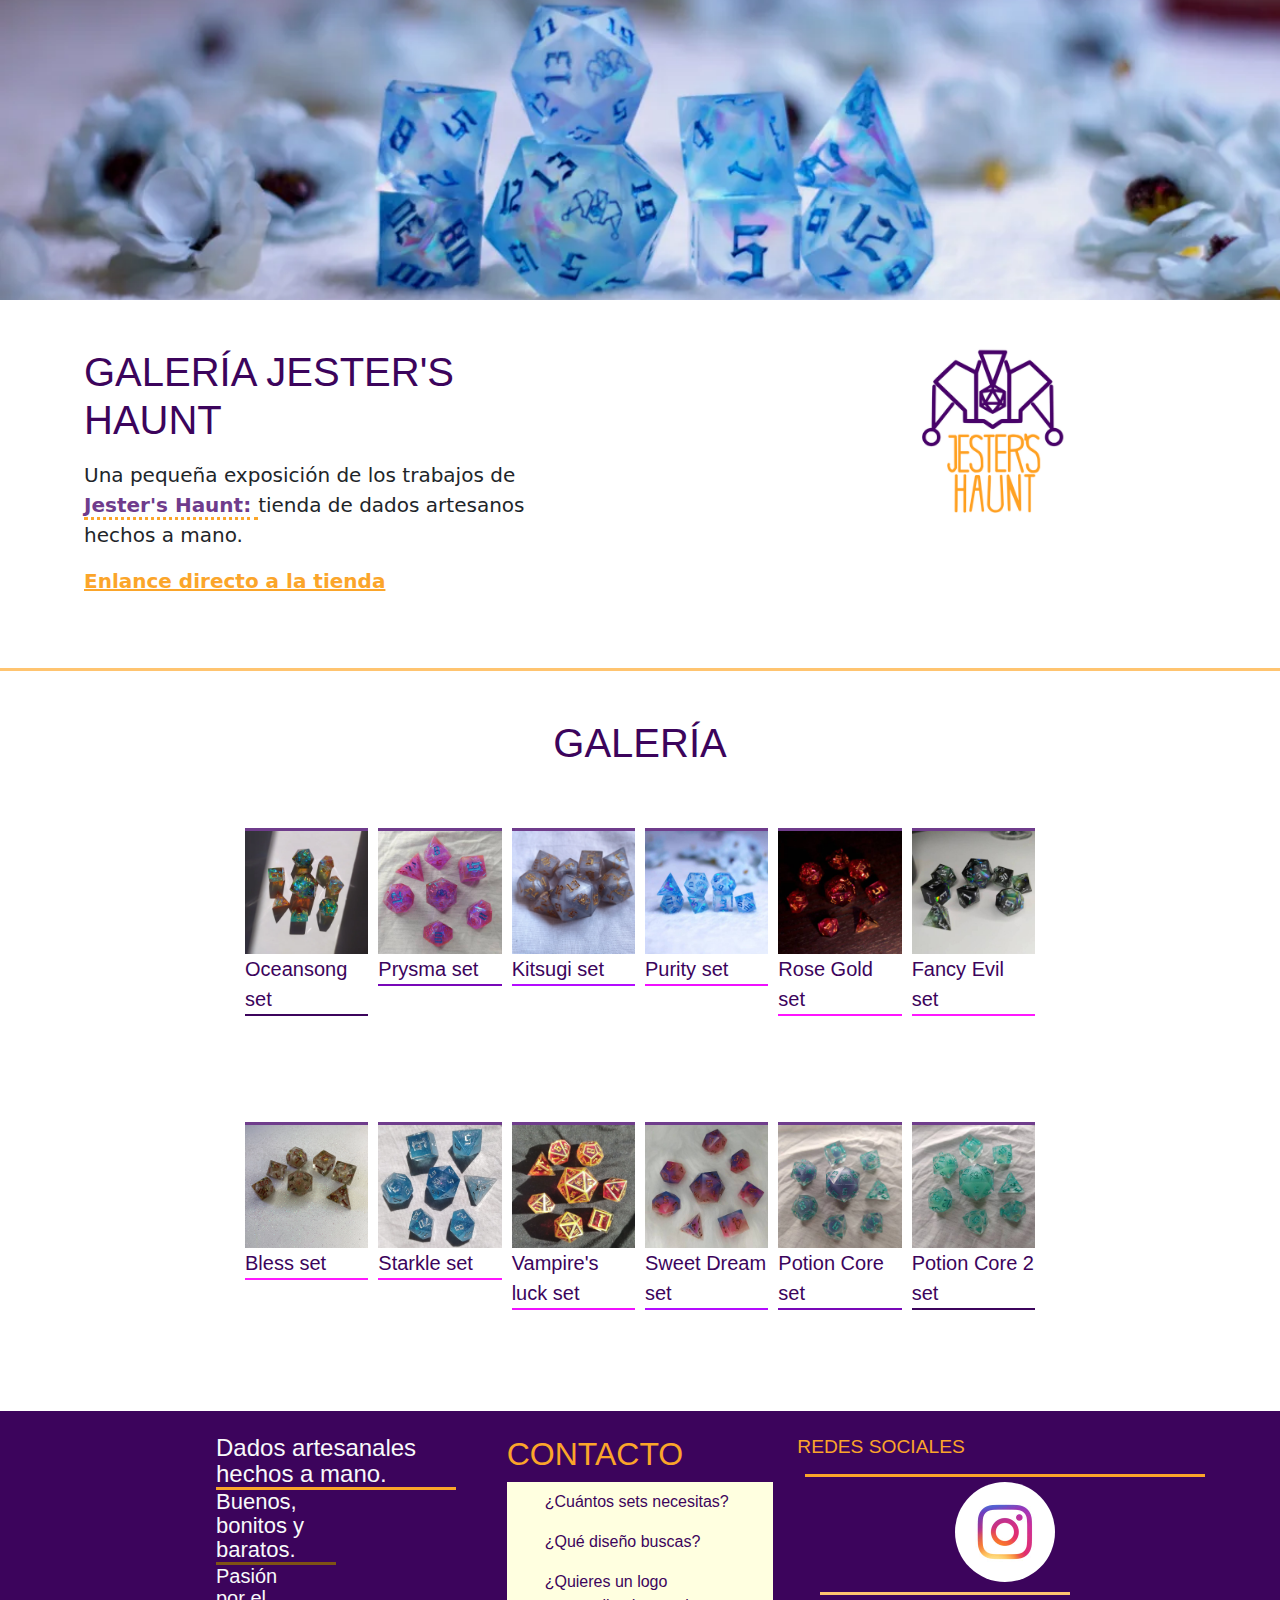
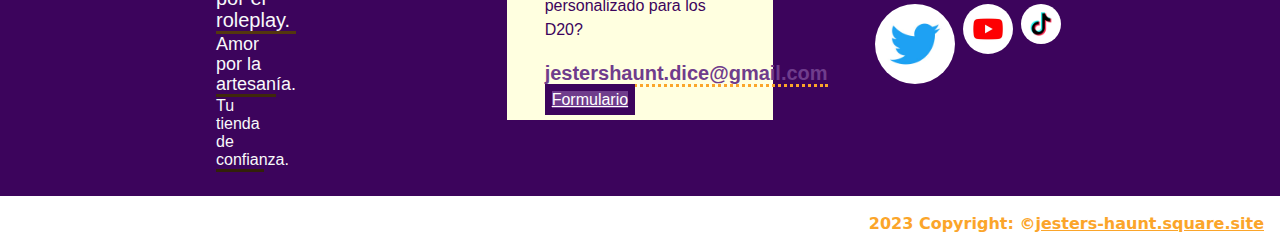
<file: index.html>
<!DOCTYPE html>
<html lang="es">

<head>
  <meta charset="UTF-8">
  <meta http-equiv="X-UA-Compatible" content="IE=edge">
  <meta name="viewport" content="width=device-width, initial-scale=1.0">
  <link rel="icon" type="image/x-icon" href="../images/logo.jpg">
  <!-- Bootstrap CSS -->
  <link href="./css/bootstrap.min.css" rel="stylesheet">
  <!--My Styles-->
  <link rel="stylesheet" href="./css/styles.css">
  <title>Actividad Sass</title>
</head>

<header>
  <img src="./images/dados_header.png" alt="set de dados purity">
  <div class="p-4 p-md-5 mb-4">
    <div class="row">
      <div class="col-md-6 px-5">
        <h1>Galería Jester's Haunt</h1>
        <p class="lead my-3">Una pequeña exposición de los trabajos de <span class="important_text">Jester's Haunt:
          </span>tienda de
          dados artesanos hechos a mano.
        </p>
        <p class="lead mb-0"><a href="https://jesters-haunt.square.site/" class="fw-bold">Enlance
            directo a la tienda</a></p>
      </div>
      <div class="col-md-6 ps-5">
        <img src="./images/logo.jpg" class="header_img img-fluid float-end pe-5" alt="logo de Jester's Haunt">
      </div>
    </div>
  </div>
</header>

<body>

  <div class="contenedor">
    <h1 class="text-center mt-5">Galería</h1>
  </div>
  <!--1º gallery-->
  <div class="container p-5 d-flex justify-content-center lead">
    <div class="gallery">
      <a href="#">
        <img src="./images/dados_01.jpg" class="gallery_img" alt="Set Oceansong">
      </a>
      <div class="desc-1">Oceansong set</div>
    </div>

    <div class="gallery">
      <a href="#">
        <img src="./images/dados_02.jpg" class="gallery_img" alt="Set Prysma">
      </a>
      <div class="desc-2">Prysma set</div>
    </div>

    <div class="gallery">
      <a href="#">
        <img src="./images/dados_03.jpg" class="gallery_img" alt="Set Kitsugi">
      </a>
      <div class="desc-3">Kitsugi set</div>
    </div>

    <div class="gallery">
      <a href="">
        <img src="./images/dados_04.jpg" class="gallery_img" alt="Set Purity">
      </a>
      <div class="desc-4">Purity set</div>
    </div>
    <div class="gallery">
      <a href="#">
        <img src="./images/dados_05.jpg" class="gallery_img" alt="Set Rose Gold">
      </a>
      <div class="desc-5">Rose Gold set</div>
    </div>
    <div class="gallery">
      <a href="#">
        <img src="./images/dados_06.jpg" class="gallery_img" alt="Set Fanci Evil">
      </a>
      <div class="desc-6">Fancy Evil set</div>
    </div>
  </div>



  <!--2º gallery-->
  <div class="container p-5 mb-5 d-flex justify-content-center lead">
    <div class="gallery">
      <a href="#">
        <img src="./images/dados_07.jpg" class="gallery_img" alt="Set Bless">
      </a>
      <div class="desc-6">Bless set</div>
    </div>

    <div class="gallery">
      <a href="#">
        <img src="./images/dados_08.jpg" class="gallery_img" alt="Set Starkle">
      </a>
      <div class="desc-5">Starkle set</div>
    </div>

    <div class="gallery">
      <a href="#">
        <img src="./images/dados_09.jpg" class="gallery_img" alt="Set Vampure's Luck">
      </a>
      <div class="desc-4">Vampire's luck set</div>
    </div>

    <div class="gallery">
      <a href="">
        <img src="./images/dados_10.jpg" class="gallery_img" alt="Set Sweet Dream">
      </a>
      <div class="desc-3">Sweet Dream set</div>
    </div>
    <div class="gallery">
      <a href="#">
        <img src="./images/dados_11.jpg" class="gallery_img" alt="Set Potion Core">
      </a>
      <div class="desc-2">Potion Core set</div>
    </div>
    <div class="gallery">
      <a href="#">
        <img src="./images/dados_12.jpg" class="gallery_img" alt="Set Potion Core 2">
      </a>
      <div class="desc-1">Potion Core 2 set</div>
    </div>
  </div>


  <footer>
    <!-- Grid container -->
    <div class="container p-4">
      <!--Grid row-->
      <div class="row">
        <!--Grid column-->
        <div class="col-lg-4 col-md-12 mb-4 mb-md-0 text-light">
          <div class="lanes-1 font-size-24">Dados artesanales hechos a mano.</div>
          <div class="lanes-2 font-size-22">Buenos, bonitos y baratos.</div>
          <div class="lanes-3 font-size-20">Pasión por el roleplay.</div>
          <div class="lanes-4 font-size-18">Amor por la artesanía.</div>
          <div class="lanes-5 font-size-16">Tu tienda de confianza.</div>
        </div>
        <!--Grid column-->

        <!--Grid column-->
        <div class="col-lg-4 col-md-6 mb-4 mb-md-0">
          <h2>Contacto</h2>

          <nav>
            <ul class="data">
              <li class="p-2">
                ¿Cuántos sets necesitas?
              </li>
              <li class="p-2">
                ¿Qué diseño buscas?
              </li>
              <li class="p-2">
                ¿Quieres un logo personalizado para los D20?
              </li>
              <li class="p-2">
                <span class="important_text">jestershaunt.dice@gmail.com</span>
                <a class="button btn-primary" href="https://jesters-haunt.square.site/contactanos"
                  role="button">Formulario</a>
              </li>
            </ul>
          </nav>
        </div>
        <!--Grid column-->

        <!--Grid column-->
        <div class="col-lg-4 col-md-6 mb-4 mb-md-0">
          <h3>Redes Sociales</h3>

          <div class="p-2">
            <div class="box_double">
              <a href="#">
                <img src="./images/rrss_01.jpg" class="icon" alt="logo de Jester's Haunt">
              </a>
              <div class="box_half">
                <a href="#">
                  <img src="./images/rrss_02.jpg" class="icon-40px float-end m-1 rounded-circle"
                    alt="logo de Jester's Haunt">
                </a>
                <a href="#">
                  <img src="./images/rrss_03.jpg" class="icon-50px float-end m-1 rounded-circle"
                    alt="logo de Jester's Haunt">
                </a>
                <a href="#">
                  <img src="./images/rrss_04.jpg" class="icon-80px float-end m-1 rounded-circle"
                    alt="logo de Jester's Haunt">
                </a>
              </div>
            </div>
          </div>
        </div>
        <!--Grid column-->
      </div>
      <!--Grid row-->
    </div>
    <!-- Grid container -->

    <!-- Copyright -->


    <div class="sidebar">
      <div class="text-center p-3 fw-bold">2023 Copyright: ©<a
          href="https://jesters-haunt.square.site/">jesters-haunt.square.site</a></div>
    </div>
    <!-- Copyright -->
  </footer>


  <!-- Adding Bootstrap Framework -->
  <script src="./js/bootstrap.min.js"></script>
</body>

</html>
</file>
<file: css/styles.css>
h1 {
  text-transform: uppercase;
  color: #3c045c;
  font-family: "Lucida Sans", "Lucida Sans Regular", "Lucida Grande", "Lucida Sans Unicode", Geneva, Verdana, sans-serif; }

a {
  color: #fba52a; }
  a:hover {
    color: #ffc470; }

header {
  overflow: hidden; }

header img {
  margin-left: 50%;
  transform: translateX(-50%); }

.container {
  font-family: Helvetica, sans-serif;
  width: 70%; }

footer {
  background-color: #3c045c;
  color: #fba52a; }
  footer a {
    color: #fba52a; }
    footer a:hover {
      color: #ffc470; }

.header_img {
  width: 213.3333333333px; }

img {
  width: 100%; }

.gallery_img {
  width: 600px; }

.logo_img {
  width: 100px; }

.lanes-1 {
  width: 90%;
  border-bottom: solid 3px #fba52a; }

.lanes-2 {
  width: 45%;
  border-bottom: solid 3px #7e5315; }

.lanes-3 {
  width: 30%;
  border-bottom: solid 3px #54370e; }

.lanes-4 {
  width: 22.5%;
  border-bottom: solid 3px #3f290b; }

.lanes-5 {
  width: 18%;
  border-bottom: solid 3px #322108; }

.contenedor {
  border-top: solid 3px #ffc470; }

div.gallery {
  margin: 5px;
  border-top: 3px solid #6f3c8c;
  float: left;
  width: 180px;
  color: #3c045c; }
  div.gallery:hover {
    border-top: 5px solid #fba52a; }
  div.gallery img {
    width: 100%;
    height: auto; }
  div.gallery .desc {
    padding: 15px;
    text-align: center; }

.desc-1 {
  border-bottom: solid 2px #3c045c; }

.desc-2 {
  border-bottom: solid 2px #7808b8; }

.desc-3 {
  border-bottom: solid 2px #b40cff; }

.desc-4 {
  border-bottom: solid 2px #f010ff; }

.desc-5 {
  border-bottom: solid 2px #ff14ff; }

.desc-6 {
  border-bottom: solid 2px #ff18ff; }

.desc-7 {
  border-bottom: solid 2px #ff1cff; }

.font-size-12 {
  font-size: 12px;
  line-height: 14px; }

.font-size-14 {
  font-size: 14px;
  line-height: 16px; }

.font-size-16 {
  font-size: 16px;
  line-height: 18px; }

.font-size-18 {
  font-size: 18px;
  line-height: 20px; }

.font-size-20 {
  font-size: 20px;
  line-height: 22px; }

.font-size-22 {
  font-size: 22px;
  line-height: 24px; }

.font-size-24 {
  font-size: 24px;
  line-height: 26px; }

.icon-40px {
  font-size: 40px;
  height: 40px;
  width: 40px; }

.icon-50px {
  font-size: 50px;
  height: 50px;
  width: 50px; }

.icon-80px {
  font-size: 80px;
  height: 80px;
  width: 80px; }

nav ul {
  margin: 0;
  padding: 5;
  list-style: none;
  color: #3c045c; }
  nav ul li {
    display: inline-block;
    margin-left: -2px;
    margin-right: 2em; }

.icon {
  width: 100px;
  height: 100px;
  border-radius: 50px; }

.button {
  border: 7px solid #3c045c;
  background-color: #6f3c8c; }
  .button:not([disabled]):hover {
    border: 7px solid #6f3c8c;
    background-color: #3c045c; }

.important_text {
  color: #6f3c8c;
  font-size: 20px;
  font-weight: bold;
  border-bottom: 3px dotted #fba52a; }

.box_double {
  width: 400px;
  color: #dfcbd0;
  border-top: solid #fba52a;
  text-align: center;
  padding: 5px; }

.box_half {
  width: 250px;
  color: #dfcbd0;
  border-top: solid #ffc470;
  text-align: center;
  margin: 10px;
  padding: 5px; }

.data {
  background-color: lightyellow; }

.sidebar {
  float: right;
  margin-left: 72px; }

h2 {
  font-size: 2em; }

h3 {
  font-size: 1.2em; }

h2, h3 {
  color: #fba52a;
  font-family: "Lucida Sans", "Lucida Sans Regular", "Lucida Grande", "Lucida Sans Unicode", Geneva, Verdana, sans-serif;
  text-transform: uppercase; }

/*# sourceMappingURL=styles.css.map */
</file>
